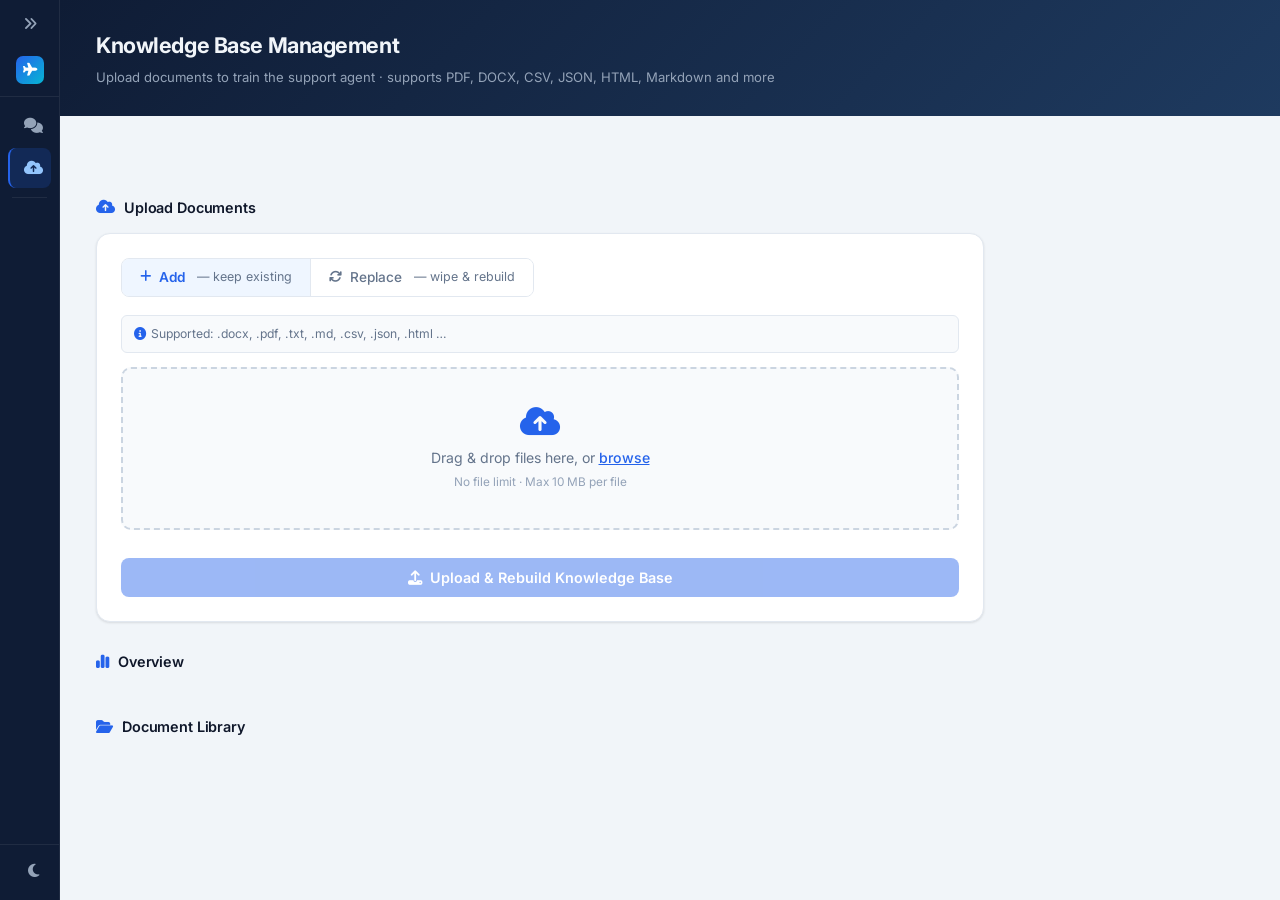
<file: frontend/upload.html>
<!DOCTYPE html>
<html lang="en">
<head>
    <meta charset="UTF-8">
    <meta name="viewport" content="width=device-width, initial-scale=1.0">
    <meta name="api-url" content="https://contexxa.onrender.com">
    <title>Upload &amp; Manage KB — Airline Bot</title>
    <link href="https://fonts.googleapis.com/css2?family=Inter:wght@400;500;600;700&display=swap" rel="stylesheet">
    <link rel="stylesheet" href="style.css">
    <link rel="stylesheet" href="https://cdnjs.cloudflare.com/ajax/libs/font-awesome/6.4.0/css/all.min.css">
</head>
<body>

    <!-- Rebuild loading overlay -->
    <div id="rebuild-overlay" class="rebuild-overlay">
        <div class="rebuild-card">
            <div class="rebuild-spinner"></div>
            <p class="rebuild-title">Building Knowledge Base</p>
            <p class="rebuild-sub" id="rebuild-progress-text">Loading documents…</p>
            <div class="rebuild-progress">
                <div class="rebuild-progress-bar"></div>
            </div>
        </div>
    </div>

    <!-- Toast container -->
    <div class="toast-container" id="toast-container"></div>

    <div class="app-container">

        <!-- Sidebar -->
        <nav class="sidebar" id="sidebar">
            <button class="sidebar-toggle" id="sidebar-toggle" title="Toggle sidebar">
                <i class="fa-solid fa-angles-right"></i>
            </button>

            <div class="sidebar-logo">
                <div class="sidebar-logo-icon">
                    <i class="fa-solid fa-plane"></i>
                </div>
                <span class="label">AirlineBot</span>
            </div>

            <a class="sidebar-item" href="index.html" title="Chat">
                <i class="fa-solid fa-comments"></i>
                <span class="label">Chat</span>
            </a>
            <a class="sidebar-item active" href="upload.html" title="Manage Knowledge Base">
                <i class="fa-solid fa-cloud-arrow-up"></i>
                <span class="label">Upload</span>
            </a>

            <div class="sidebar-divider"></div>

            <div class="sidebar-bottom">
                <button class="sidebar-item" id="theme-toggle" title="Toggle Dark Mode">
                    <i class="fa-solid fa-moon"></i>
                    <span class="label">Dark Mode</span>
                </button>
            </div>
        </nav>

        <!-- Dashboard Content -->
        <main class="dashboard-content">

            <!-- Page header -->
            <div class="dashboard-header">
                <div class="dashboard-header-inner">
                    <div class="dashboard-title">Knowledge Base Management</div>
                    <div class="dashboard-subtitle">Upload documents to train the support agent · supports PDF, DOCX, CSV, JSON, HTML, Markdown and more</div>
                </div>
            </div>

            <div class="dashboard-body">

                <!-- Status banner -->
                <div id="status-banner" class="status-banner kb-status-bar" hidden></div>

                <!-- ── Upload section (primary action) ───────────────── -->
                <section>
                    <div class="section-header">
                        <i class="fa-solid fa-cloud-arrow-up"></i>
                        <span class="section-title">Upload Documents</span>
                    </div>

                    <div class="upload-card">

                        <!-- Mode selector -->
                        <div class="mode-selector">
                            <label class="mode-option">
                                <input type="radio" name="mode" value="add" checked>
                                <i class="fa-solid fa-plus"></i> Add
                                <span style="font-weight:400;color:var(--text-muted);font-size:0.78rem;margin-left:4px">— keep existing</span>
                            </label>
                            <label class="mode-option">
                                <input type="radio" name="mode" value="replace">
                                <i class="fa-solid fa-arrows-rotate"></i> Replace
                                <span style="font-weight:400;color:var(--text-muted);font-size:0.78rem;margin-left:4px">— wipe &amp; rebuild</span>
                            </label>
                        </div>

                        <!-- Allowed types hint -->
                        <div class="allowed-hint" id="allowed-hint">
                            <i class="fa-solid fa-circle-info" style="color:var(--accent);margin-right:5px"></i>
                            Loading supported file types…
                        </div>

                        <!-- Drop zone -->
                        <div id="drop-zone" class="drop-zone">
                            <i class="fa-solid fa-cloud-arrow-up drop-icon"></i>
                            <p class="drop-text">Drag &amp; drop files here, or <span class="browse-link">browse</span></p>
                            <p class="drop-hint">No file limit · Max 10 MB per file</p>
                            <input type="file" id="file-input" multiple hidden>
                        </div>

                        <ul id="selected-files" class="selected-files"></ul>

                        <button id="upload-btn" class="primary-btn" disabled>
                            <i class="fa-solid fa-upload"></i> Upload &amp; Rebuild Knowledge Base
                        </button>

                    </div>
                </section>

                <!-- ── Overview stats ─────────────────────────────────── -->
                <section>
                    <div class="section-header">
                        <i class="fa-solid fa-chart-simple"></i>
                        <span class="section-title">Overview</span>
                    </div>
                    <div class="stats-grid" id="stats-grid">
                        <!-- Injected by upload.js -->
                    </div>
                </section>

                <!-- ── Document library ───────────────────────────────── -->
                <section>
                    <div class="section-header">
                        <i class="fa-solid fa-folder-open"></i>
                        <span class="section-title">
                            Document Library
                            <span id="doc-count" style="font-weight:400;color:var(--text-muted);font-size:0.82rem;margin-left:6px"></span>
                        </span>
                    </div>
                    <ul id="doc-list" class="doc-list"></ul>
                </section>

            </div>
        </main>
    </div>

    <script src="sidebar.js"></script>
    <script src="upload.js"></script>
</body>
</html>
</file>
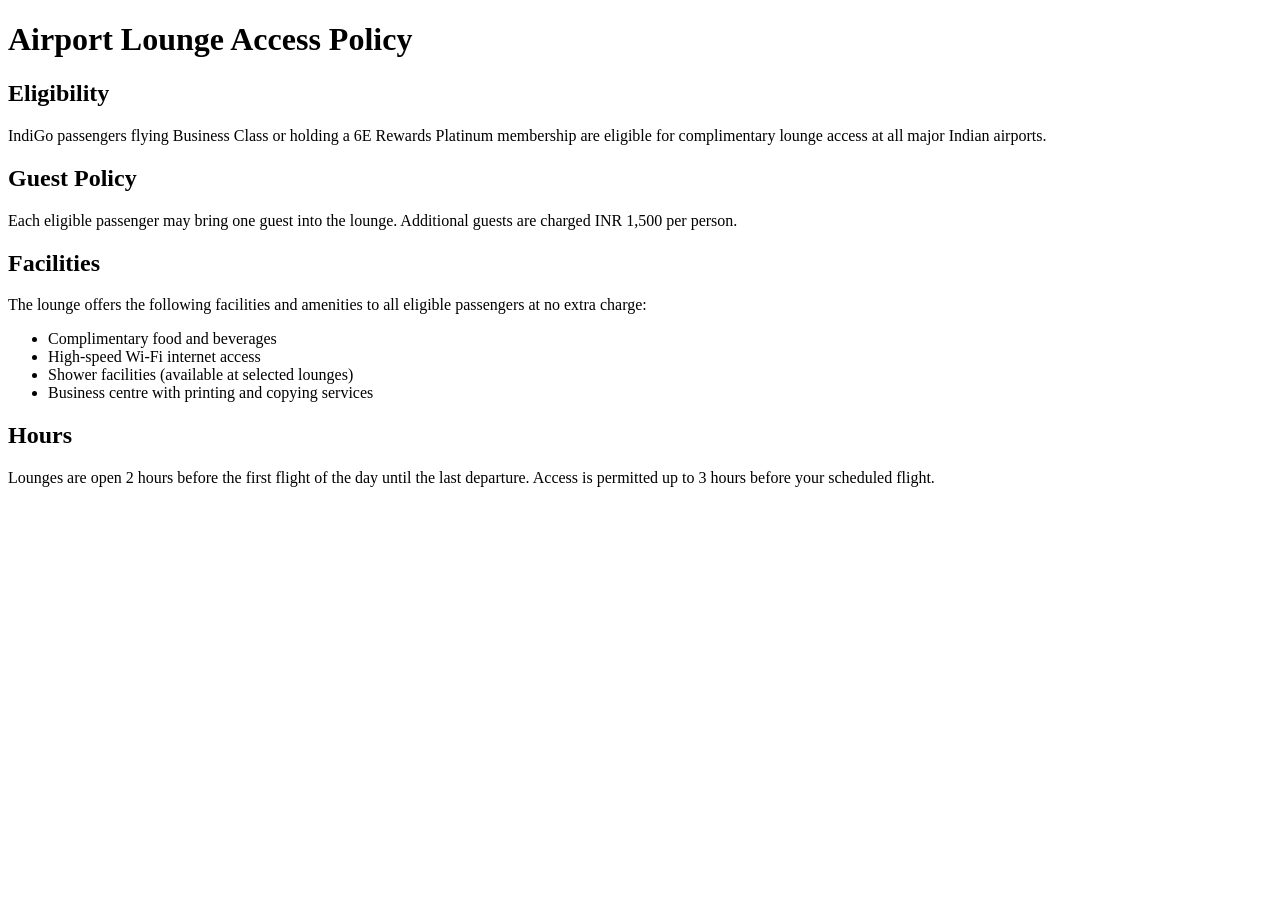
<file: Modular_Code/assets/Docs/lounge_access.html>
<!DOCTYPE html>
<html>
<head><title>Lounge Access Policy</title></head>
<body>
<h1>Airport Lounge Access Policy</h1>

<h2>Eligibility</h2>
<p>IndiGo passengers flying Business Class or holding a 6E Rewards Platinum membership are eligible for complimentary lounge access at all major Indian airports.</p>

<h2>Guest Policy</h2>
<p>Each eligible passenger may bring one guest into the lounge. Additional guests are charged INR 1,500 per person.</p>

<h2>Facilities</h2>
<p>The lounge offers the following facilities and amenities to all eligible passengers at no extra charge:</p>
<ul>
  <li>Complimentary food and beverages</li>
  <li>High-speed Wi-Fi internet access</li>
  <li>Shower facilities (available at selected lounges)</li>
  <li>Business centre with printing and copying services</li>
</ul>

<h2>Hours</h2>
<p>Lounges are open 2 hours before the first flight of the day until the last departure. Access is permitted up to 3 hours before your scheduled flight.</p>
</body>
</html>
</file>
<file: frontend/style.css>
/* ============================================================
   DESIGN TOKENS — Professional Business Theme
   ============================================================ */
:root {
    --primary:        #0f1c35;
    --accent:         #2563eb;
    --accent-hover:   #1d4ed8;
    --accent-light:   #eff6ff;
    --success:        #059669;
    --success-light:  #ecfdf5;
    --warning:        #d97706;
    --warning-light:  #fffbeb;
    --danger:         #dc2626;
    --danger-light:   #fef2f2;
    --bg:             #f1f5f9;
    --surface:        #ffffff;
    --surface-2:      #f8fafc;
    --border:         #e2e8f0;
    --border-strong:  #cbd5e1;
    --text:           #0f172a;
    --text-muted:     #64748b;
    --text-light:     #94a3b8;
    --user-bubble:    #1e3a5f;
    --user-text:      #ffffff;
    --sidebar-bg:     #0f1c35;
    --sidebar-border: rgba(255,255,255,0.07);
    --sidebar-text:   #94a3b8;
    --sidebar-hover:  rgba(255,255,255,0.07);
    --sidebar-active-bg: rgba(37,99,235,0.18);
    --sidebar-active-text: #93c5fd;
    --radius:         10px;
    --radius-lg:      14px;
    --shadow-sm:      0 1px 3px rgba(0,0,0,0.07), 0 1px 2px rgba(0,0,0,0.04);
    --shadow:         0 4px 12px rgba(0,0,0,0.08), 0 2px 4px rgba(0,0,0,0.04);
    --shadow-lg:      0 12px 40px rgba(0,0,0,0.12), 0 4px 12px rgba(0,0,0,0.06);
}

body.dark-mode {
    --primary:        #e2e8f0;
    --accent:         #3b82f6;
    --accent-hover:   #60a5fa;
    --accent-light:   #1e3a5f;
    --success:        #10b981;
    --success-light:  #052e16;
    --warning:        #f59e0b;
    --warning-light:  #1c1400;
    --danger:         #f87171;
    --danger-light:   #2d0a0a;
    --bg:             #070d1a;
    --surface:        #111827;
    --surface-2:      #1f2937;
    --border:         #1f2937;
    --border-strong:  #374151;
    --text:           #f1f5f9;
    --text-muted:     #9ca3af;
    --text-light:     #6b7280;
    --user-bubble:    #1d4ed8;
    --sidebar-bg:     #080e1c;
    --sidebar-border: rgba(255,255,255,0.05);
}

* {
    margin: 0;
    padding: 0;
    box-sizing: border-box;
}

body {
    font-family: 'Inter', system-ui, -apple-system, sans-serif;
    font-size: 14px;
    line-height: 1.6;
    background: var(--bg);
    color: var(--text);
    height: 100vh;
    display: flex;
    overflow: hidden;
}

/* ============================================================
   SIDEBAR — Dark Professional
   ============================================================ */
.sidebar {
    width: 60px;
    min-width: 60px;
    height: 100vh;
    position: sticky;
    top: 0;
    display: flex;
    flex-direction: column;
    background: var(--sidebar-bg);
    border-right: 1px solid var(--sidebar-border);
    overflow: hidden;
    transition: width 0.24s cubic-bezier(.4,0,.2,1),
                min-width 0.24s cubic-bezier(.4,0,.2,1);
    z-index: 200;
    flex-shrink: 0;
}

.sidebar.expanded {
    width: 220px;
    min-width: 220px;
}

.sidebar-toggle {
    background: transparent;
    border: none;
    cursor: pointer;
    padding: 0;
    display: flex;
    align-items: center;
    justify-content: center;
    color: var(--sidebar-text);
    font-size: 0.9rem;
    transition: color 0.15s;
    flex-shrink: 0;
    width: 60px;
    height: 48px;
}
.sidebar-toggle:hover { color: #e2e8f0; }

.sidebar-toggle i {
    transition: transform 0.24s cubic-bezier(.4,0,.2,1);
}
.sidebar.expanded .sidebar-toggle i { transform: rotate(180deg); }

/* Brand logo row */
.sidebar-logo {
    display: flex;
    align-items: center;
    gap: 11px;
    padding: 8px 16px 12px;
    white-space: nowrap;
    flex-shrink: 0;
    border-bottom: 1px solid var(--sidebar-border);
    margin-bottom: 8px;
}

.sidebar-logo-icon {
    width: 28px;
    height: 28px;
    border-radius: 7px;
    background: linear-gradient(135deg, #2563eb, #06b6d4);
    display: flex;
    align-items: center;
    justify-content: center;
    color: #fff;
    font-size: 0.8rem;
    flex-shrink: 0;
}

.sidebar-logo .label {
    font-size: 0.82rem;
    font-weight: 700;
    color: #f1f5f9;
    letter-spacing: -0.01em;
}

/* Nav items */
.sidebar-item {
    display: flex;
    align-items: center;
    gap: 11px;
    padding: 9px 14px;
    margin: 1px 8px;
    border-radius: 8px;
    color: var(--sidebar-text);
    text-decoration: none;
    font-size: 0.86rem;
    font-weight: 500;
    white-space: nowrap;
    cursor: pointer;
    border: none;
    background: transparent;
    transition: background 0.13s, color 0.13s;
    width: calc(100% - 16px);
    box-sizing: border-box;
    flex-shrink: 0;
    border-left: 2px solid transparent;
}

.sidebar-item:hover {
    background: var(--sidebar-hover);
    color: #e2e8f0;
}

.sidebar-item.active {
    background: var(--sidebar-active-bg);
    color: var(--sidebar-active-text);
    border-left-color: #2563eb;
}

.sidebar-item i {
    font-size: 0.95rem;
    flex-shrink: 0;
    width: 18px;
    text-align: center;
}

/* Divider */
.sidebar-divider {
    height: 1px;
    background: var(--sidebar-border);
    margin: 8px 12px;
    flex-shrink: 0;
}

/* Labels — hidden when collapsed */
.sidebar-item .label,
.sidebar-logo .label {
    opacity: 0;
    max-width: 0;
    overflow: hidden;
    transition: opacity 0.18s, max-width 0.24s;
    pointer-events: none;
}

.sidebar.expanded .sidebar-item .label,
.sidebar.expanded .sidebar-logo .label {
    opacity: 1;
    max-width: 160px;
}

.sidebar-bottom {
    margin-top: auto;
    padding-bottom: 12px;
    border-top: 1px solid var(--sidebar-border);
    padding-top: 8px;
}

/* ============================================================
   MAIN APP LAYOUT
   ============================================================ */
.app-container {
    display: flex;
    width: 100%;
    height: 100vh;
    overflow: hidden;
}

.chat-container {
    flex: 1;
    min-width: 0;
    display: flex;
    flex-direction: column;
    background: var(--bg);
}

/* ============================================================
   CHAT HEADER
   ============================================================ */
.chat-header {
    background: var(--surface);
    border-bottom: 1px solid var(--border);
    padding: 0 24px;
    height: 62px;
    display: flex;
    align-items: center;
    justify-content: space-between;
    flex-shrink: 0;
    box-shadow: var(--shadow-sm);
}

.agent-info {
    display: flex;
    align-items: center;
    gap: 12px;
}

.agent-avatar {
    width: 38px;
    height: 38px;
    border-radius: 50%;
    background: linear-gradient(135deg, #2563eb, #06b6d4);
    display: flex;
    align-items: center;
    justify-content: center;
    color: #fff;
    font-size: 0.95rem;
    flex-shrink: 0;
}

.agent-name {
    font-size: 0.95rem;
    font-weight: 600;
    color: var(--text);
    line-height: 1.2;
}

.agent-status {
    font-size: 0.75rem;
    color: var(--text-muted);
    display: flex;
    align-items: center;
    gap: 5px;
}

.status-dot {
    width: 7px;
    height: 7px;
    background: var(--success);
    border-radius: 50%;
    display: inline-block;
    flex-shrink: 0;
}

.header-actions {
    display: flex;
    gap: 6px;
    align-items: center;
}

.icon-btn {
    background: transparent;
    border: none;
    width: 34px;
    height: 34px;
    border-radius: 8px;
    display: flex;
    align-items: center;
    justify-content: center;
    color: var(--text-muted);
    font-size: 0.9rem;
    cursor: pointer;
    transition: background 0.13s, color 0.13s;
    text-decoration: none;
}
.icon-btn:hover {
    background: var(--surface-2);
    color: var(--accent);
}

/* ============================================================
   CHAT HISTORY
   ============================================================ */
.chat-history {
    flex: 1;
    padding: 24px 20px;
    overflow-y: auto;
    display: flex;
    flex-direction: column;
    gap: 6px;
    scroll-behavior: smooth;
}

/* Empty state */
.chat-empty-state {
    flex: 1;
    display: flex;
    flex-direction: column;
    align-items: center;
    justify-content: center;
    gap: 16px;
    text-align: center;
    padding: 40px 20px;
    color: var(--text-muted);
}

.chat-empty-icon {
    width: 60px;
    height: 60px;
    border-radius: 50%;
    background: var(--accent-light);
    display: flex;
    align-items: center;
    justify-content: center;
    color: var(--accent);
    font-size: 1.5rem;
    margin-bottom: 4px;
}

.chat-empty-title {
    font-size: 1.05rem;
    font-weight: 600;
    color: var(--text);
}

.chat-empty-sub {
    font-size: 0.85rem;
    max-width: 320px;
}

.suggestion-chips {
    display: flex;
    flex-wrap: wrap;
    gap: 8px;
    justify-content: center;
    margin-top: 4px;
}

.chip {
    padding: 7px 14px;
    border-radius: 20px;
    border: 1px solid var(--border);
    background: var(--surface);
    color: var(--text);
    font-size: 0.82rem;
    cursor: pointer;
    transition: border-color 0.13s, background 0.13s, color 0.13s;
    white-space: nowrap;
}

.chip:hover {
    border-color: var(--accent);
    background: var(--accent-light);
    color: var(--accent);
}

/* Message wrappers */
.message-wrapper {
    display: flex;
    flex-direction: column;
    width: 100%;
    max-width: 820px;
    align-self: center;
}

.message-wrapper.user { align-items: flex-end; }
.message-wrapper.bot  { align-items: flex-start; }

.message-row {
    display: flex;
    align-items: flex-end;
    gap: 9px;
}

.msg-avatar {
    width: 30px;
    height: 30px;
    border-radius: 50%;
    display: flex;
    align-items: center;
    justify-content: center;
    font-size: 0.72rem;
    font-weight: 700;
    flex-shrink: 0;
    margin-bottom: 2px;
}

.bot .msg-avatar {
    background: linear-gradient(135deg, #2563eb, #06b6d4);
    color: #fff;
}

.user .msg-avatar {
    background: var(--user-bubble);
    color: #fff;
    order: 1;
}

.message {
    padding: 13px 17px;
    border-radius: 14px;
    font-size: 0.9rem;
    line-height: 1.65;
    max-width: 82%;
    word-break: break-word;
}

.user .message {
    background: var(--user-bubble);
    color: var(--user-text);
    border-bottom-right-radius: 4px;
}

.bot .message {
    background: var(--surface);
    color: var(--text);
    border-bottom-left-radius: 4px;
    border: 1px solid var(--border);
    box-shadow: var(--shadow-sm);
}

/* Timestamps */
.msg-time {
    font-size: 0.7rem;
    color: var(--text-light);
    margin-top: 3px;
    padding: 0 4px;
}

/* Markdown Content */
.message p { margin-bottom: 0.7em; }
.message p:last-child { margin-bottom: 0; }
.message ul, .message ol { margin-left: 20px; margin-bottom: 0.7em; }
.message li { margin-bottom: 0.3em; }
.message strong { font-weight: 600; }
.message h1, .message h2, .message h3 {
    margin: 0.9em 0 0.4em;
    font-weight: 600;
}
.message code {
    font-family: 'JetBrains Mono', 'Fira Code', monospace;
    font-size: 0.82rem;
    background: var(--surface-2);
    padding: 1px 5px;
    border-radius: 4px;
    border: 1px solid var(--border);
}

/* ============================================================
   SOURCE EXPANDER
   ============================================================ */
.source-expander {
    margin-top: 8px;
    width: 100%;
    max-width: 82%;
}

.source-header {
    display: inline-flex;
    align-items: center;
    gap: 6px;
    padding: 5px 12px;
    background: var(--surface-2);
    border: 1px solid var(--border);
    border-radius: 20px;
    font-size: 0.76rem;
    font-weight: 500;
    color: var(--text-muted);
    cursor: pointer;
    transition: background 0.13s, color 0.13s;
    user-select: none;
}

.source-header:hover {
    background: var(--accent-light);
    color: var(--accent);
    border-color: var(--accent);
}

.source-chips {
    display: flex;
    flex-wrap: wrap;
    gap: 6px;
    margin-top: 8px;
    padding: 10px 12px;
    background: var(--surface);
    border: 1px solid var(--border);
    border-radius: var(--radius);
}

.source-chip {
    display: flex;
    align-items: center;
    gap: 6px;
    padding: 4px 10px;
    background: var(--surface-2);
    border: 1px solid var(--border);
    border-radius: 6px;
    font-size: 0.76rem;
    color: var(--text-muted);
}

.source-chip i { color: var(--accent); font-size: 0.75rem; }
.source-chip .score-pill {
    font-size: 0.68rem;
    background: var(--accent-light);
    color: var(--accent);
    padding: 1px 5px;
    border-radius: 3px;
    font-weight: 600;
}

/* ============================================================
   CHAT INPUT
   ============================================================ */
.chat-input-area {
    padding: 16px 20px;
    background: var(--surface);
    border-top: 1px solid var(--border);
    flex-shrink: 0;
}

.input-wrapper {
    display: flex;
    align-items: flex-end;
    gap: 10px;
    background: var(--bg);
    border: 1.5px solid var(--border);
    border-radius: 14px;
    padding: 8px 10px 8px 16px;
    max-width: 820px;
    margin: 0 auto;
    transition: border-color 0.15s, box-shadow 0.15s;
}

.input-wrapper:focus-within {
    border-color: var(--accent);
    box-shadow: 0 0 0 3px rgba(37,99,235,0.1);
}

#chat-form {
    display: contents;
}

#user-input {
    flex: 1;
    border: none;
    background: transparent;
    padding: 5px 0;
    font-size: 0.92rem;
    outline: none;
    color: var(--text);
    font-family: inherit;
    resize: none;
    min-height: 28px;
    max-height: 120px;
    overflow-y: auto;
    line-height: 1.5;
}

#user-input::placeholder { color: var(--text-light); }

.input-footer {
    display: flex;
    justify-content: space-between;
    align-items: center;
    max-width: 820px;
    margin: 6px auto 0;
    padding: 0 4px;
}

.char-counter {
    font-size: 0.7rem;
    color: var(--text-light);
}

.char-counter.warn { color: var(--warning); }
.char-counter.danger { color: var(--danger); }

.input-hint {
    font-size: 0.7rem;
    color: var(--text-light);
}

#send-btn {
    background: var(--accent);
    color: #fff;
    border: none;
    width: 38px;
    height: 38px;
    border-radius: 10px;
    cursor: pointer;
    display: flex;
    align-items: center;
    justify-content: center;
    font-size: 0.9rem;
    transition: background 0.13s, transform 0.1s;
    flex-shrink: 0;
}
#send-btn:hover:not(:disabled) {
    background: var(--accent-hover);
    transform: scale(1.04);
}
#send-btn:disabled { opacity: 0.45; cursor: not-allowed; }

/* ============================================================
   TYPING INDICATOR
   ============================================================ */
.typing-indicator {
    display: none;
    align-self: flex-start;
    padding: 12px 17px;
    background: var(--surface);
    border-radius: 14px;
    border-bottom-left-radius: 4px;
    border: 1px solid var(--border);
    box-shadow: var(--shadow-sm);
}

.typing-indicator span {
    display: inline-block;
    width: 6px;
    height: 6px;
    background: var(--text-light);
    border-radius: 50%;
    margin-right: 4px;
    animation: bounce 1.2s infinite ease-in-out;
}
.typing-indicator span:nth-child(1) { animation-delay: 0s; }
.typing-indicator span:nth-child(2) { animation-delay: 0.18s; }
.typing-indicator span:nth-child(3) { animation-delay: 0.36s; margin-right: 0; }

@keyframes bounce {
    0%, 80%, 100% { transform: translateY(0); opacity: 0.5; }
    40% { transform: translateY(-6px); opacity: 1; }
}

/* ============================================================
   DASHBOARD — Upload page
   ============================================================ */
.dashboard-content {
    flex: 1;
    min-width: 0;
    overflow-y: auto;
    background: var(--bg);
    display: flex;
    flex-direction: column;
}

.dashboard-header {
    background: linear-gradient(135deg, #0f1c35 0%, #1e3a5f 100%);
    padding: 28px 36px;
    flex-shrink: 0;
}

.dashboard-header-inner {
    max-width: 900px;
}

.dashboard-title {
    font-size: 1.35rem;
    font-weight: 700;
    color: #f1f5f9;
    letter-spacing: -0.02em;
    margin-bottom: 4px;
}

.dashboard-subtitle {
    font-size: 0.82rem;
    color: #94a3b8;
}

.dashboard-body {
    padding: 28px 36px;
    display: flex;
    flex-direction: column;
    gap: 28px;
    max-width: 960px;
    width: 100%;
}

.section-header {
    display: flex;
    align-items: center;
    gap: 9px;
    margin-bottom: 14px;
}

.section-header i {
    color: var(--accent);
    font-size: 0.95rem;
}

.section-title {
    font-size: 0.9rem;
    font-weight: 600;
    color: var(--text);
    letter-spacing: -0.01em;
}

/* Stats grid */
.stats-grid {
    display: grid;
    grid-template-columns: repeat(auto-fit, minmax(190px, 1fr));
    gap: 14px;
}

.stat-card {
    background: var(--surface);
    border: 1px solid var(--border);
    border-radius: var(--radius-lg);
    padding: 18px 20px;
    position: relative;
    overflow: hidden;
    box-shadow: var(--shadow-sm);
    transition: box-shadow 0.15s;
}

.stat-card:hover { box-shadow: var(--shadow); }

.stat-card::before {
    content: '';
    position: absolute;
    top: 0; left: 0;
    width: 3px;
    height: 100%;
    border-radius: 3px 0 0 3px;
}

.stat-card.blue::before   { background: var(--accent); }
.stat-card.green::before  { background: var(--success); }
.stat-card.amber::before  { background: var(--warning); }
.stat-card.indigo::before { background: #6366f1; }
.stat-card.red::before    { background: var(--danger); }

.stat-icon {
    width: 36px;
    height: 36px;
    border-radius: 8px;
    display: flex;
    align-items: center;
    justify-content: center;
    font-size: 0.9rem;
    margin-bottom: 12px;
}

.stat-card.blue .stat-icon   { background: var(--accent-light); color: var(--accent); }
.stat-card.green .stat-icon  { background: var(--success-light); color: var(--success); }
.stat-card.amber .stat-icon  { background: var(--warning-light); color: var(--warning); }
.stat-card.indigo .stat-icon { background: #eef2ff; color: #6366f1; }
.stat-card.red .stat-icon    { background: var(--danger-light); color: var(--danger); }

.stat-value {
    font-size: 1.75rem;
    font-weight: 700;
    color: var(--text);
    line-height: 1;
    letter-spacing: -0.03em;
    margin-bottom: 4px;
}

.stat-label {
    font-size: 0.75rem;
    color: var(--text-muted);
    font-weight: 500;
    text-transform: uppercase;
    letter-spacing: 0.05em;
}

/* File type breakdown card */
.stat-card.type-card {
    grid-column: span 2;
    padding: 18px 20px;
}

.type-bar-row {
    display: flex;
    align-items: center;
    gap: 10px;
    margin-bottom: 8px;
    font-size: 0.8rem;
}

.type-label {
    width: 52px;
    color: var(--text-muted);
    font-family: 'JetBrains Mono', monospace;
    font-size: 0.75rem;
    flex-shrink: 0;
}

.type-bar-track {
    flex: 1;
    height: 7px;
    background: var(--border);
    border-radius: 4px;
    overflow: hidden;
}

.type-bar-fill {
    height: 100%;
    background: var(--accent);
    border-radius: 4px;
    transition: width 0.45s cubic-bezier(.4,0,.2,1);
    min-width: 4px;
}

.type-count {
    width: 22px;
    text-align: right;
    color: var(--text);
    font-weight: 600;
    flex-shrink: 0;
    font-size: 0.8rem;
}

/* ============================================================
   UPLOAD SECTION
   ============================================================ */
.upload-card {
    background: var(--surface);
    border: 1px solid var(--border);
    border-radius: var(--radius-lg);
    padding: 24px;
    box-shadow: var(--shadow-sm);
}

/* Mode toggle pills */
.mode-selector {
    display: flex;
    gap: 0;
    margin-bottom: 18px;
    border: 1px solid var(--border);
    border-radius: 8px;
    overflow: hidden;
    width: fit-content;
}

.mode-option {
    display: flex;
    align-items: center;
    gap: 8px;
    padding: 8px 18px;
    font-size: 0.85rem;
    font-weight: 500;
    cursor: pointer;
    transition: background 0.13s, color 0.13s;
    color: var(--text-muted);
    background: var(--surface);
    border-right: 1px solid var(--border);
    user-select: none;
}

.mode-option:last-child { border-right: none; }

.mode-option input[type="radio"] { display: none; }

.mode-option:has(input:checked) {
    background: var(--accent-light);
    color: var(--accent);
    font-weight: 600;
}

.mode-option i { font-size: 0.8rem; }

/* Drop zone */
.drop-zone {
    border: 2px dashed var(--border-strong);
    border-radius: var(--radius);
    padding: 36px 20px;
    text-align: center;
    color: var(--text-muted);
    cursor: pointer;
    transition: border-color 0.15s, background 0.15s;
    background: var(--surface-2);
}

.drop-zone:hover,
.drop-zone.dragover {
    border-color: var(--accent);
    background: var(--accent-light);
    color: var(--accent);
}

.drop-zone .drop-icon {
    font-size: 2rem;
    color: var(--accent);
    margin-bottom: 10px;
    display: block;
    transition: transform 0.2s;
}

.drop-zone:hover .drop-icon { transform: translateY(-3px); }

.drop-zone .drop-text {
    font-size: 0.88rem;
    margin-bottom: 4px;
}

.browse-link {
    color: var(--accent);
    text-decoration: underline;
    font-weight: 500;
    cursor: pointer;
}

.drop-zone .drop-hint {
    font-size: 0.74rem;
    color: var(--text-light);
}

.allowed-hint {
    font-size: 0.76rem;
    color: var(--text-muted);
    margin-bottom: 14px;
    word-break: break-word;
    padding: 8px 12px;
    background: var(--surface-2);
    border-radius: 6px;
    border: 1px solid var(--border);
}

/* Selected files */
.selected-files {
    list-style: none;
    margin: 14px 0;
    display: flex;
    flex-direction: column;
    gap: 6px;
}

.selected-files li {
    display: flex;
    justify-content: space-between;
    align-items: center;
    padding: 9px 12px;
    background: var(--surface-2);
    border: 1px solid var(--border);
    border-radius: 8px;
    font-size: 0.85rem;
    color: var(--text);
    gap: 8px;
}

.file-info {
    display: flex;
    align-items: center;
    gap: 9px;
    min-width: 0;
}

.file-info i { color: var(--accent); flex-shrink: 0; font-size: 0.9rem; }
.file-name { font-weight: 500; white-space: nowrap; overflow: hidden; text-overflow: ellipsis; }
.file-size { font-size: 0.73rem; color: var(--text-light); flex-shrink: 0; }

/* Upload button */
.primary-btn {
    width: 100%;
    padding: 11px;
    border: none;
    border-radius: 8px;
    background: var(--accent);
    color: #fff;
    font-size: 0.9rem;
    font-weight: 600;
    cursor: pointer;
    transition: background 0.13s, transform 0.1s;
    display: flex;
    align-items: center;
    justify-content: center;
    gap: 8px;
    font-family: inherit;
}
.primary-btn:hover:not(:disabled) {
    background: var(--accent-hover);
    transform: translateY(-1px);
}
.primary-btn:disabled { opacity: 0.45; cursor: not-allowed; transform: none; }

/* ============================================================
   DOCUMENTS LIST
   ============================================================ */
.doc-list {
    list-style: none;
    display: flex;
    flex-direction: column;
    gap: 6px;
}

.doc-list li {
    display: flex;
    justify-content: space-between;
    align-items: center;
    padding: 10px 14px;
    background: var(--surface);
    border: 1px solid var(--border);
    border-radius: 8px;
    font-size: 0.85rem;
    color: var(--text);
    transition: box-shadow 0.13s;
}

.doc-list li:hover { box-shadow: var(--shadow-sm); }

.doc-list li.empty-doc {
    justify-content: center;
    color: var(--text-muted);
    background: transparent;
    border-style: dashed;
    font-size: 0.82rem;
}

.doc-info {
    display: flex;
    align-items: center;
    gap: 10px;
    min-width: 0;
    flex: 1;
}

.doc-type-badge {
    font-size: 0.68rem;
    font-weight: 700;
    padding: 2px 7px;
    border-radius: 4px;
    background: var(--accent-light);
    color: var(--accent);
    font-family: monospace;
    flex-shrink: 0;
    text-transform: uppercase;
}

.doc-name {
    font-weight: 500;
    white-space: nowrap;
    overflow: hidden;
    text-overflow: ellipsis;
}

/* ============================================================
   REMOVE / DELETE BUTTONS
   ============================================================ */
.remove-file {
    background: transparent;
    border: none;
    color: var(--text-light);
    cursor: pointer;
    font-size: 0.85rem;
    padding: 4px 6px;
    border-radius: 5px;
    transition: background 0.13s, color 0.13s;
    flex-shrink: 0;
}
.remove-file:hover { color: var(--danger); background: var(--danger-light); }

/* ============================================================
   STATUS BANNER
   ============================================================ */
.status-banner {
    padding: 11px 16px;
    border-radius: var(--radius);
    font-size: 0.85rem;
    border: 1px solid transparent;
    display: flex;
    align-items: center;
    gap: 8px;
}

.status-banner:not([hidden]) { display: flex; }

.status-banner.info      { background: #eff6ff; color: #1d4ed8; border-color: #bfdbfe; }
.status-banner.success   { background: var(--success-light); color: var(--success); border-color: #a7f3d0; }
.status-banner.error     { background: var(--danger-light); color: var(--danger); border-color: #fecaca; }
.status-banner.rebuilding { background: var(--warning-light); color: var(--warning); border-color: #fde68a; }

.kb-status-bar { margin-bottom: 0; }

/* ============================================================
   REBUILD LOADING OVERLAY
   ============================================================ */
.rebuild-overlay {
    position: fixed;
    inset: 0;
    background: rgba(10, 15, 30, 0.65);
    backdrop-filter: blur(6px);
    -webkit-backdrop-filter: blur(6px);
    display: none;
    align-items: center;
    justify-content: center;
    z-index: 9999;
}

.rebuild-overlay.visible { display: flex; }

.rebuild-card {
    background: var(--surface);
    border-radius: 20px;
    padding: 44px 52px;
    text-align: center;
    box-shadow: var(--shadow-lg);
    min-width: 300px;
    border: 1px solid var(--border);
}

.rebuild-spinner {
    width: 52px;
    height: 52px;
    border: 3px solid var(--border);
    border-top-color: var(--accent);
    border-radius: 50%;
    animation: spin 0.7s linear infinite;
    margin: 0 auto 20px;
}

@keyframes spin { to { transform: rotate(360deg); } }

.rebuild-title {
    font-size: 1rem;
    font-weight: 600;
    color: var(--text);
    margin-bottom: 6px;
}

.rebuild-sub {
    font-size: 0.82rem;
    color: var(--text-muted);
    min-height: 1.2em;
}

.rebuild-progress {
    margin-top: 16px;
    height: 3px;
    background: var(--border);
    border-radius: 3px;
    overflow: hidden;
}

.rebuild-progress-bar {
    height: 100%;
    background: linear-gradient(90deg, var(--accent), #06b6d4);
    border-radius: 3px;
    animation: progress-shimmer 2s ease-in-out infinite;
    width: 40%;
}

@keyframes progress-shimmer {
    0%   { transform: translateX(-100%); }
    100% { transform: translateX(350%); }
}

/* ============================================================
   TOAST NOTIFICATION
   ============================================================ */
.toast-container {
    position: fixed;
    bottom: 24px;
    right: 24px;
    z-index: 10000;
    display: flex;
    flex-direction: column;
    gap: 10px;
    pointer-events: none;
}

.toast {
    min-width: 260px;
    max-width: 380px;
    padding: 12px 16px;
    border-radius: var(--radius);
    font-size: 0.84rem;
    box-shadow: var(--shadow-lg);
    display: flex;
    align-items: center;
    gap: 10px;
    pointer-events: auto;
    animation: toast-in 0.28s cubic-bezier(.4,0,.2,1) forwards;
    border: 1px solid transparent;
    background: var(--surface);
    color: var(--text);
}

.toast.success { border-color: #a7f3d0; background: var(--success-light); color: var(--success); }
.toast.error   { border-color: #fecaca; background: var(--danger-light); color: var(--danger); }
.toast.warn    { border-color: #fde68a; background: var(--warning-light); color: var(--warning); }
.toast.info    { border-color: #bfdbfe; background: #eff6ff; color: #1d4ed8; }

.toast.removing { animation: toast-out 0.22s ease forwards; }

@keyframes toast-in {
    from { opacity: 0; transform: translateY(14px) scale(0.96); }
    to   { opacity: 1; transform: translateY(0) scale(1); }
}
@keyframes toast-out {
    to { opacity: 0; transform: translateY(8px) scale(0.96); }
}

/* ============================================================
   SCROLLBARS
   ============================================================ */
::-webkit-scrollbar { width: 5px; height: 5px; }
::-webkit-scrollbar-track { background: transparent; }
::-webkit-scrollbar-thumb { background: var(--border-strong); border-radius: 3px; }
::-webkit-scrollbar-thumb:hover { background: var(--text-light); }
</file>
